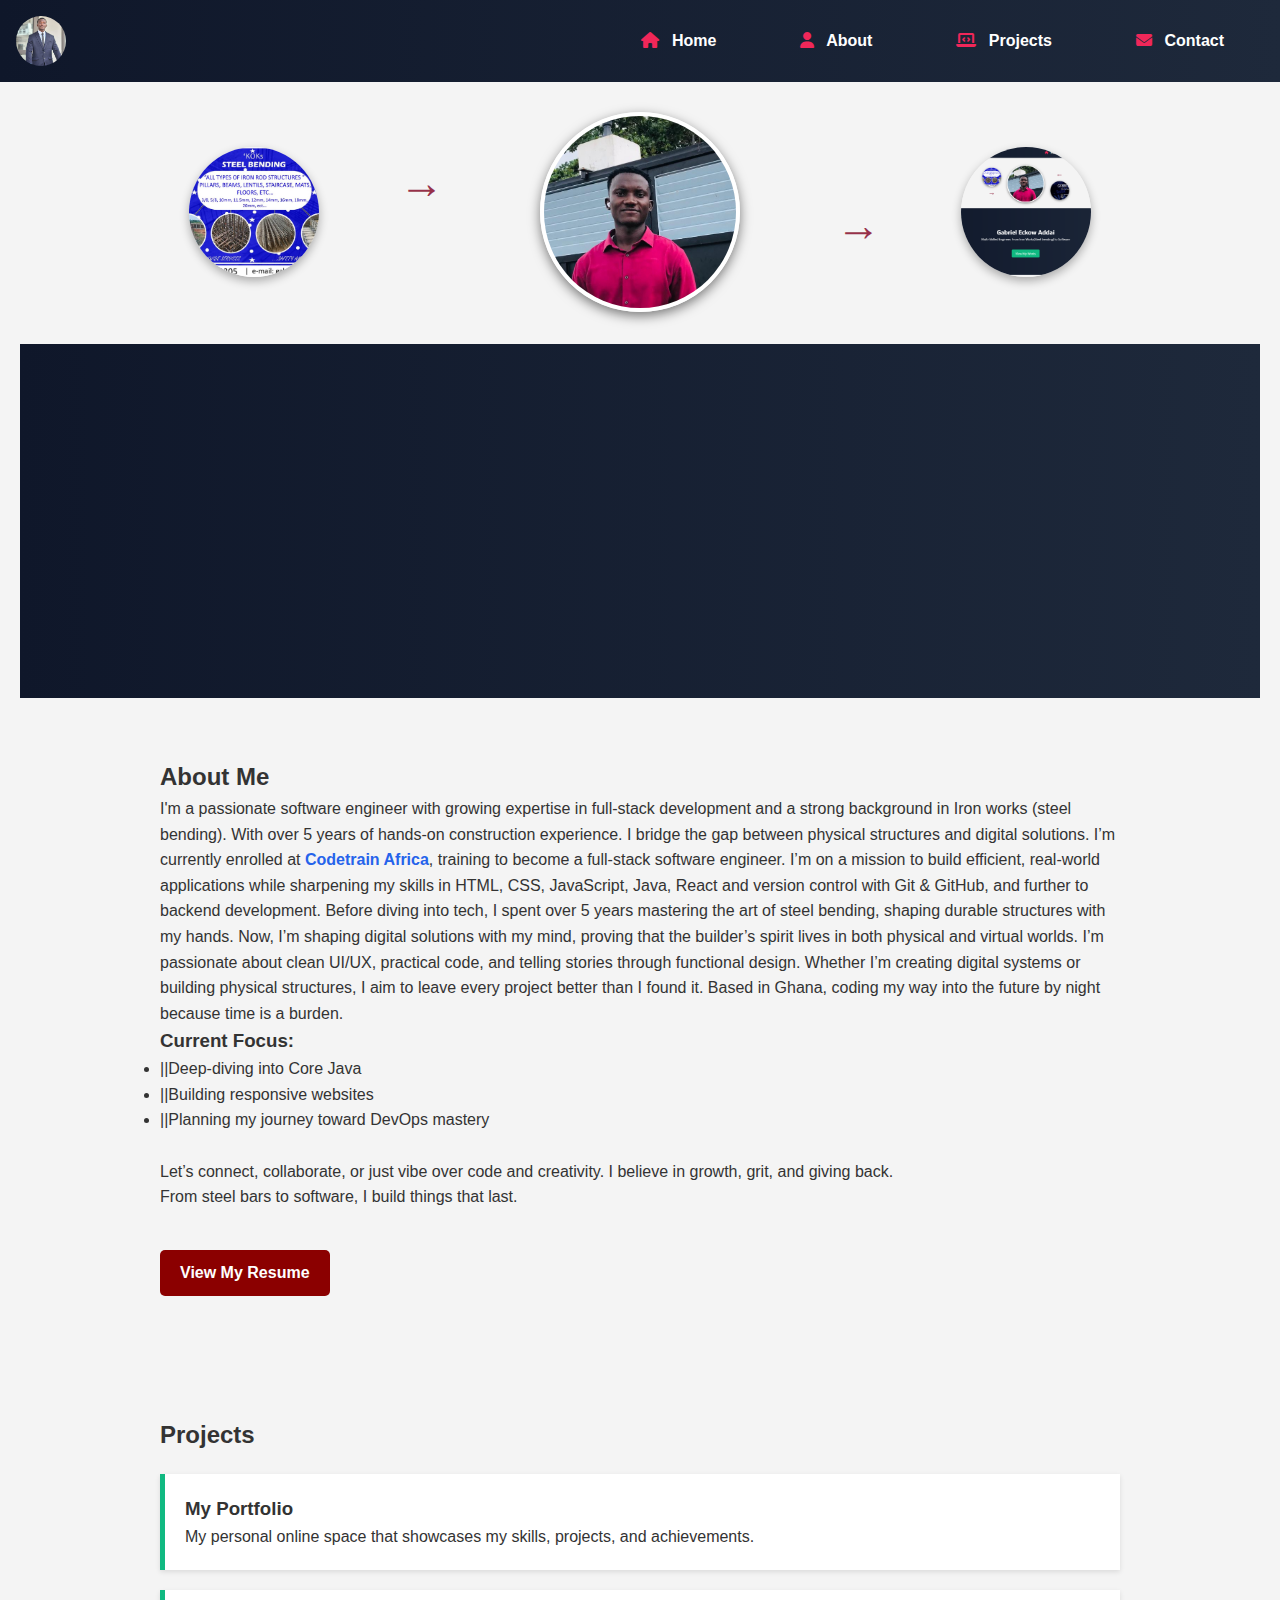
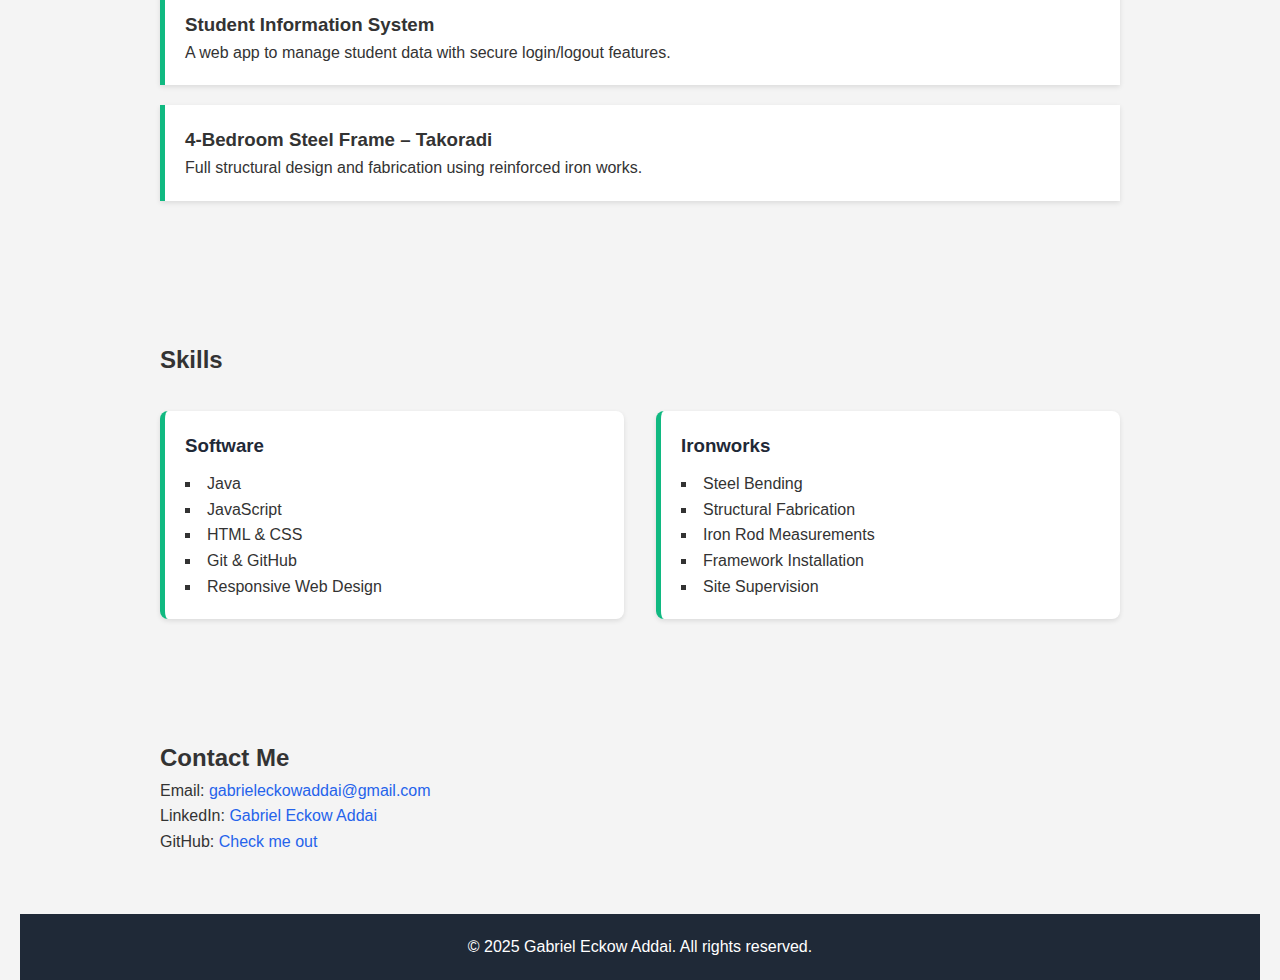
<file: index.html>
<!DOCTYPE html>
<html lang="en">
<head>
  <meta charset="UTF-8" />
  <meta name="viewport" content="width=device-width, initial-scale=1.0" />
  <title>Gabriel Eckow Addai | Portfolio</title>
  <link rel="stylesheet" href="myPortfolio.css" />
  <link rel="icon" href="favicon-64x64.png" type="image/png" />
  <link rel="stylesheet" href="https://cdnjs.cloudflare.com/ajax/libs/font-awesome/6.4.0/css/all.min.css">

</head>
<body>
    <!--navigation-->
    <nav class="navbar">
      <div class="nav-content">
        <img src="me in suit.jpg" alt="Logo" class="nav-logo" />
        <ul class="nav-links">
          <li><a href="#home"><i class="fas fa-home"></i> Home</a></li>
          <li><a href="#about"><i class="fas fa-user"></i> About</a></li>
          <li><a href="#projects"><i class="fas fa-laptop-code"></i> Projects</a></li>
          <li><a href="#contact"><i class="fas fa-envelope"></i> Contact</a></li>
        </ul>
      </div>
    </nav>    

    <div class="top-image-wrapper">
      <div class="side-image">
        <img src="my flyer.jpg" alt="Left Decoration" />
        <div class="arrow">&#8594;</div> <!-- Right arrow -->
      </div>
    
      <div class="top-image-container">
        <img src="me.jpg" alt="Gabriel Eckow Addai" class="top-profile-img" />
      </div>
    
      <div class="side-image">
        <div class="arrow">&#8592;</div> <!-- Left arrow -->
        <img src="my site.png" alt="Right Decoration" />
      </div>
    </div>    

  <!-- Hero Section -->
  <header class="hero" id="home">
    <div class="hero-content">
      <h1>Gabriel Eckow Addai</h1>
      <p>Multi-Skilled Engineer: From Iron Works(Steel bending) to Software</p><br><br>
      <a href="#projects" class="btn">View My Works</a>
    </div>
  </header>

  <!-- About Me -->
  <section class="about" id="about">
    <h2>About Me</h2>
    <p>
      I'm a passionate software engineer with growing expertise in
      full-stack development and a strong background in Iron works (steel bending).
      With over 5 years of hands-on construction experience. I bridge the gap between physical structures and digital solutions.
      I’m currently enrolled at <a href="https://codetrainafrica.com/" target="_blank" rel="noopener noreferrer">Codetrain Africa</a>, training to become a full-stack software engineer.
      I’m on a mission to build efficient, real-world applications while sharpening my skills in HTML, CSS, JavaScript, Java, React and version control with Git & GitHub, and further to backend development.
      Before diving into tech, I spent over 5 years mastering the art of steel bending, shaping durable structures with my hands.
      Now, I’m shaping digital solutions with my mind, proving that the builder’s spirit lives in both physical and virtual worlds.
      I’m passionate about clean UI/UX, practical code, and telling stories through functional design.
      Whether I’m creating digital systems or building physical structures, I aim to leave every project better than I found it.
      Based in Ghana, coding my way into the future by night because time is a burden.<br>
      <h3>Current Focus:</h3>
        <ul><li>||Deep-diving into Core Java</li>
          <li>||Building responsive websites</li>
          <li>||Planning my journey toward DevOps mastery</li>
        </ul><br>
Let’s connect, collaborate, or just vibe over code and creativity. I believe in growth, grit, and giving back.<br>
From steel bars to software, I build things that last.
    </p><br>
    <a href="Gabriel Addai_Resume.pdf" class="btn" target="_blank">View My Resume</a>
  </section>

  <!-- Projects -->
  <section class="projects" id="projects">
    <h2>Projects</h2>

    <div class="project-card">
      <h3>My Portfolio</h3>
      <p>My personal online space that showcases my skills, projects, and achievements.</p>
    </div>
    
    <div class="project-card">
      <h3>Student Information System</h3>
      <p>A web app to manage student data with secure login/logout features.</p>
    </div>

    <div class="project-card">
      <h3>4-Bedroom Steel Frame – Takoradi</h3>
      <p>Full structural design and fabrication using reinforced iron works.</p>
    </div>
  </section>

  <!-- Skills -->
  <section class="skills">
  <h2>Skills</h2>
  <div class="skills-container">
    <div class="skill-box">
      <h3>Software</h3>
      <ul>
        <li>Java</li>
        <li>JavaScript</li>
        <li>HTML & CSS</li>
        <li>Git & GitHub</li>
        <li>Responsive Web Design</li>
      </ul>
    </div>
    <div class="skill-box">
      <h3>Ironworks</h3>
      <ul>
        <li>Steel Bending</li>
        <li>Structural Fabrication</li>
        <li>Iron Rod Measurements</li>
        <li>Framework Installation</li>
        <li>Site Supervision</li>
      </ul>
    </div>
  </div>
</section>

  <!-- Contact -->
  <section class="contact" id="contact">
    <h2>Contact Me</h2>
    <p>Email: <a href="mailto:gabrieleckowaddai@gmail.com">gabrieleckowaddai@gmail.com</a></p>
    <p>LinkedIn: <a href="https://www.linkedin.com/in/gabriel-addai-606697283">Gabriel Eckow Addai</a></p>
    <p>GitHub: <a href="https://github.com/Fiifi-Gabriel7" target="_blank">Check me out</a>
</p>
    
  </section>

  <footer>
    <p>&copy; 2025 Gabriel Eckow Addai. All rights reserved.</p>
  </footer>

  <script>
    window.onload = function () {
      window.scrollTo(0, 0);
    };
  </script>  
</body>
</html>
</file>
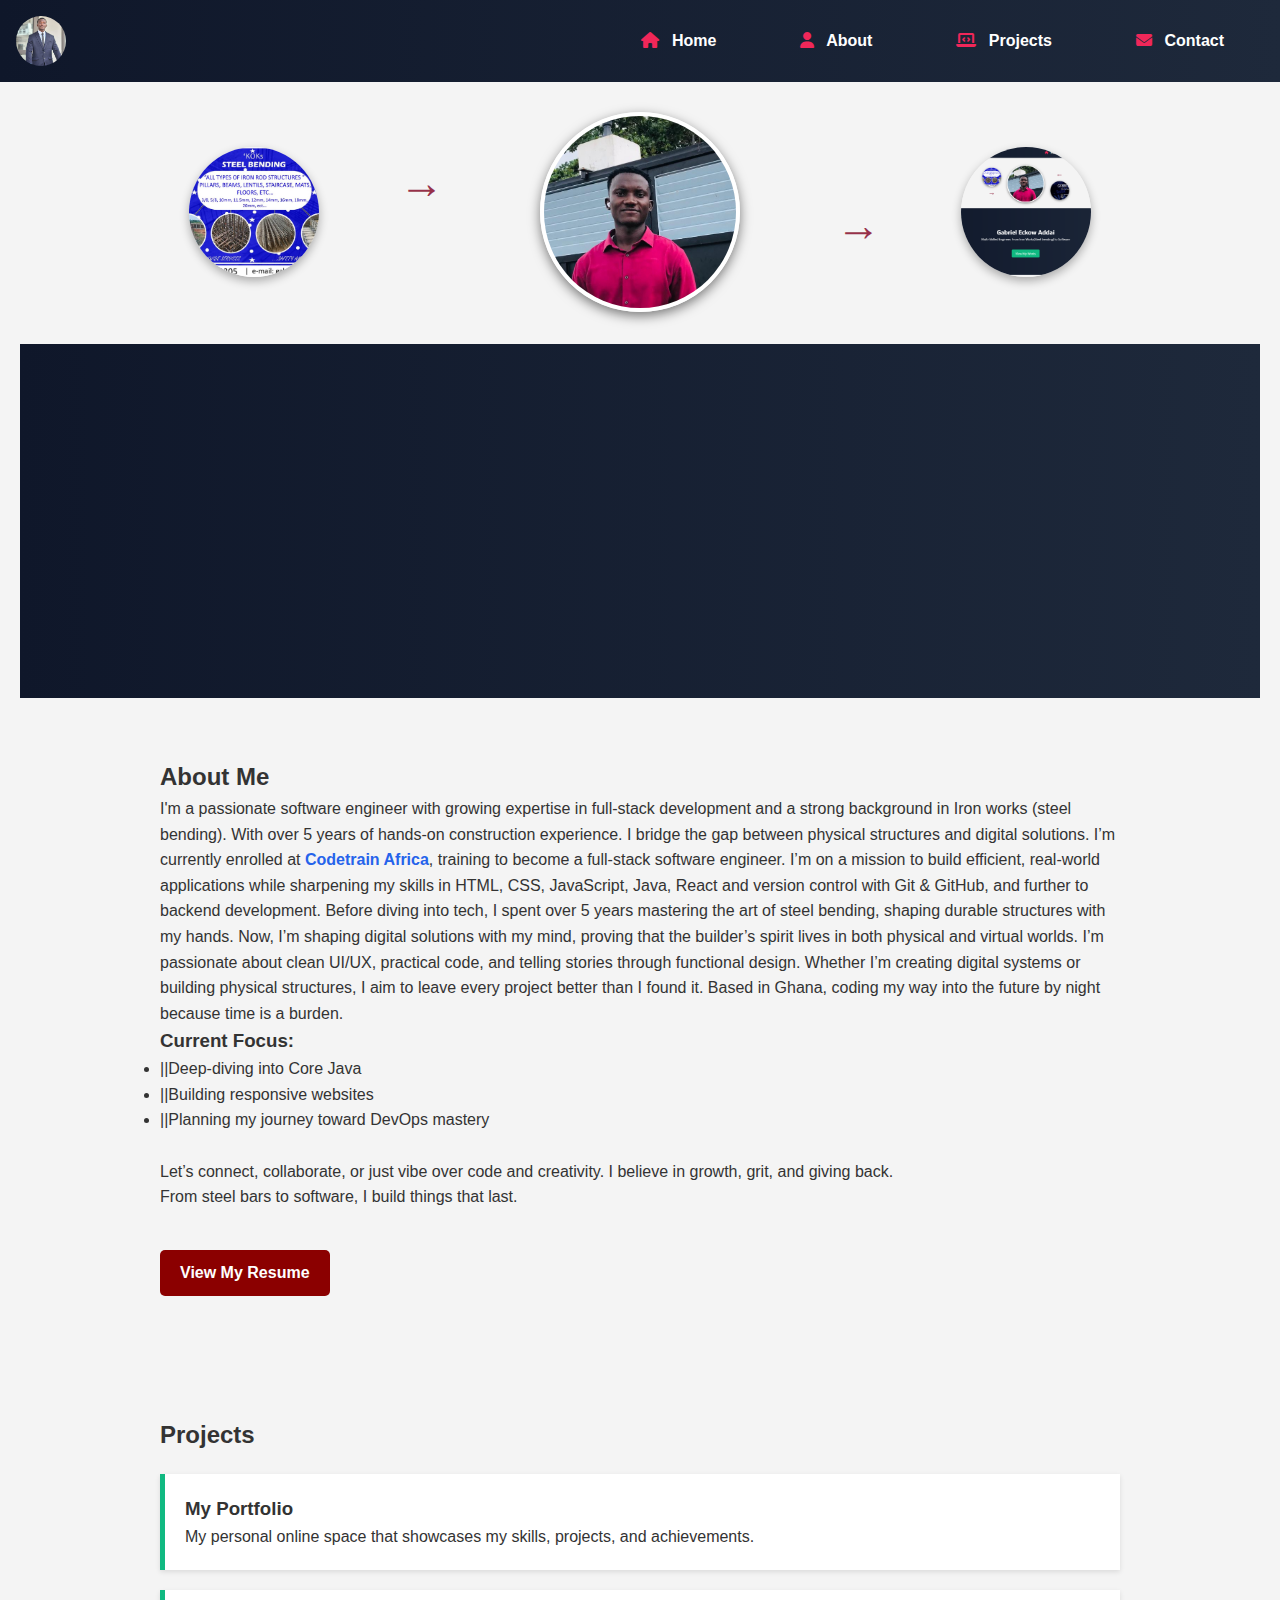
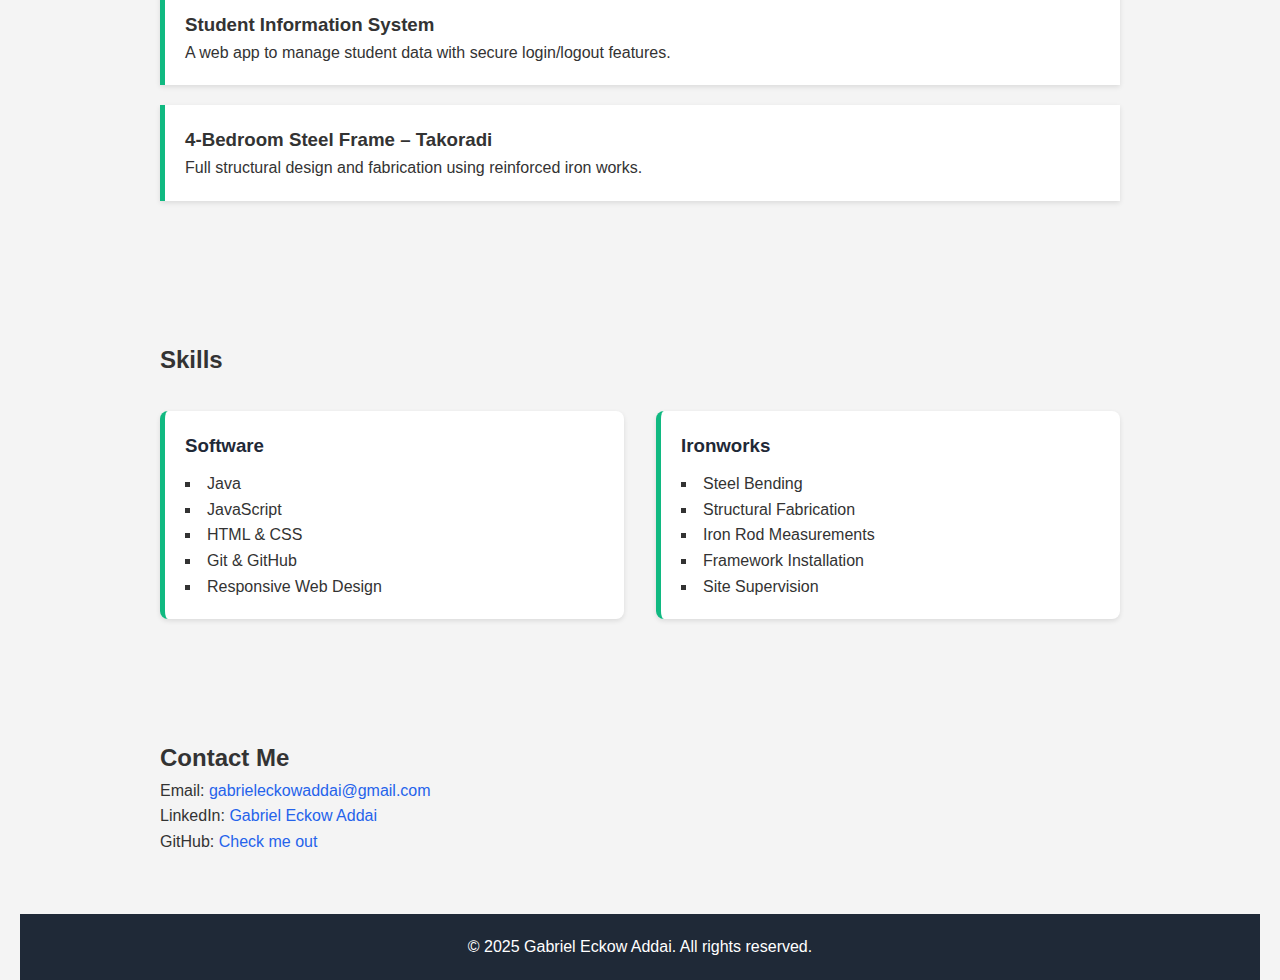
<file: index.html.html>
<!DOCTYPE html>
<html lang="en">
<head>
  <meta charset="UTF-8" />
  <meta name="viewport" content="width=device-width, initial-scale=1.0" />
  <title>Gabriel Eckow Addai | Portfolio</title>
  <link rel="stylesheet" href="myPortfolio.css" />
  <link rel="icon" href="favicon-64x64.png" type="image/png" />
  <link rel="stylesheet" href="https://cdnjs.cloudflare.com/ajax/libs/font-awesome/6.4.0/css/all.min.css">

</head>
<body>
    <!--navigation-->
    <nav class="navbar">
      <div class="nav-content">
        <img src="me in suit.jpg" alt="Logo" class="nav-logo" />
        <ul class="nav-links">
          <li><a href="#home"><i class="fas fa-home"></i> Home</a></li>
          <li><a href="#about"><i class="fas fa-user"></i> About</a></li>
          <li><a href="#projects"><i class="fas fa-laptop-code"></i> Projects</a></li>
          <li><a href="#contact"><i class="fas fa-envelope"></i> Contact</a></li>
        </ul>
      </div>
    </nav>    

    <div class="top-image-wrapper">
      <div class="side-image">
        <img src="my flyer.jpg" alt="Left Decoration" />
        <div class="arrow">&#8594;</div> <!-- Right arrow -->
      </div>
    
      <div class="top-image-container">
        <img src="me.jpg" alt="Gabriel Eckow Addai" class="top-profile-img" />
      </div>
    
      <div class="side-image">
        <div class="arrow">&#8592;</div> <!-- Left arrow -->
        <img src="my site.png" alt="Right Decoration" />
      </div>
    </div>    

  <!-- Hero Section -->
  <header class="hero" id="home">
    <div class="hero-content">
      <h1>Gabriel Eckow Addai</h1>
      <p>Multi-Skilled Engineer: From Iron Works(Steel bending) to Software</p><br><br>
      <a href="#projects" class="btn">View My Works</a>
    </div>
  </header>

  <!-- About Me -->
  <section class="about" id="about">
    <h2>About Me</h2>
    <p>
      I'm a passionate software engineer with growing expertise in
      full-stack development and a strong background in Iron works (steel bending).
      With over 5 years of hands-on construction experience. I bridge the gap between physical structures and digital solutions.
      I’m currently enrolled at <a href="https://codetrainafrica.com/" target="_blank" rel="noopener noreferrer">Codetrain Africa</a>, training to become a full-stack software engineer.
      I’m on a mission to build efficient, real-world applications while sharpening my skills in HTML, CSS, JavaScript, Java, React and version control with Git & GitHub, and further to backend development.
      Before diving into tech, I spent over 5 years mastering the art of steel bending, shaping durable structures with my hands.
      Now, I’m shaping digital solutions with my mind, proving that the builder’s spirit lives in both physical and virtual worlds.
      I’m passionate about clean UI/UX, practical code, and telling stories through functional design.
      Whether I’m creating digital systems or building physical structures, I aim to leave every project better than I found it.
      Based in Ghana, coding my way into the future by night because time is a burden.<br>
      <h3>Current Focus:</h3>
        <ul><li>||Deep-diving into Core Java</li>
          <li>||Building responsive websites</li>
          <li>||Planning my journey toward DevOps mastery</li>
        </ul><br>
Let’s connect, collaborate, or just vibe over code and creativity. I believe in growth, grit, and giving back.<br>
From steel bars to software, I build things that last.
    </p><br>
    <a href="My_Resume.pdf" class="btn" target="_blank">View My Resume</a>
  </section>

  <!-- Projects -->
  <section class="projects" id="projects">
    <h2>Projects</h2>

    <div class="project-card">
      <h3>My Portfolio</h3>
      <p>My personal online space that showcases my skills, projects, and achievements.</p>
    </div>
    
    <div class="project-card">
      <h3>Student Information System</h3>
      <p>A web app to manage student data with secure login/logout features.</p>
    </div>

    <div class="project-card">
      <h3>4-Bedroom Steel Frame – Takoradi</h3>
      <p>Full structural design and fabrication using reinforced iron works.</p>
    </div>
  </section>

  <!-- Skills -->
  <section class="skills">
  <h2>Skills</h2>
  <div class="skills-container">
    <div class="skill-box">
      <h3>Software</h3>
      <ul>
        <li>Java</li>
        <li>JavaScript</li>
        <li>HTML & CSS</li>
        <li>Git & GitHub</li>
        <li>Responsive Web Design</li>
      </ul>
    </div>
    <div class="skill-box">
      <h3>Ironworks</h3>
      <ul>
        <li>Steel Bending</li>
        <li>Structural Fabrication</li>
        <li>Iron Rod Measurements</li>
        <li>Framework Installation</li>
        <li>Site Supervision</li>
      </ul>
    </div>
  </div>
</section>

  <!-- Contact -->
  <section class="contact" id="contact">
    <h2>Contact Me</h2>
    <p>Email: <a href="mailto:gabrieleckowaddai@gmail.com">gabrieleckowaddai@gmail.com</a></p>
    <p>LinkedIn: <a href="https://www.linkedin.com/in/gabriel-addai-606697283">Gabriel Eckow Addai</a></p>
    <p>GitHub: <a href="https://github.com/Fiifi-Gabriel7" target="_blank">Check me out</a>
</p>
    
  </section>

  <footer>
    <p>&copy; 2025 Gabriel Eckow Addai. All rights reserved.</p>
  </footer>

  <script>
    window.onload = function () {
      window.scrollTo(0, 0);
    };
  </script>  
</body>
</html>
</file>
<file: myPortfolio.css>
html {
  scroll-behavior: smooth;
}

* {
    margin: 0;
    padding: 0;
    box-sizing: border-box;
    font-family: 'Segoe UI', sans-serif;
  }
  
  .top-image-wrapper {
    display: flex;
    justify-content: center;
    align-items: center;
    gap: 6rem; /* Increased space between images */
    margin: 2rem 0;
    position: relative;
  }
  
  .top-image-container {
    display: flex;
    justify-content: center;
    align-items: center;
  }
  
  .top-profile-img {
    width: 200px;
    height: 200px;
    border-radius: 50%;
    border: 4px solid #fff;
    object-fit: cover;
    box-shadow: 0 4px 12px rgba(0, 0, 0, 0.5);
  }
  
  .side-image {
    display: flex;
    flex-direction: row;
    align-items: left;
    animation: bounce 2s infinite;
    gap: 5rem;
  }
  
  .side-image img {
    width: 130px;
    height: 130px;
    border-radius: 50%;
    object-fit: cover;
    box-shadow: 0 4px 10px rgba(0, 0, 0, 0.3);
  }
  
  .arrow {
    font-size: 2.8rem;
    color: #800020;
    animation: blinkTravel 1.5s infinite ease-in-out;
    opacity: 0.8;
  }
  
  @keyframes blinkTravel {
    0% {
      opacity: 0;
      transform: translateX(0) scale(1);
    }
    50% {
      opacity: 1;
      transform: translateX(10px) scale(1.2);
    }
    100% {
      opacity: 0;
      transform: translateX(20px) scale(1);
    }
  }
  
  .side-image:first-child .arrow {
    transform: rotate(0deg);
    animation-direction: normal;
  }
  
  .side-image:last-child .arrow {
    transform: rotate(180deg);
    animation-direction: reverse;
  }    

  /* Navbar styling */
  .navbar {
    background: linear-gradient(to right, #0f172a, #1e293b); /* dark blue blend */
    text-align: right;
    padding: 1rem;
    position: fixed;
    top: 0;
    left: 0;
    width: 100%;
    z-index: 999;
    }

    .nav-content {
      display: flex;
      align-items: center;
      justify-content: space-between;
    }
    
    .nav-logo {
      flex-direction: row;
      width: 50px;
      height: 50px;
      object-fit: cover;
      border-radius: 50%;
      border-color: #fff;
      border-width: 50px;
      margin-right: 20px;
    }
    
    .nav-links {
      list-style: none;
      display: flex;
      gap: 1.5rem;
    }
    
    .nav-links li a {
      color: white;
      text-decoration: none;
      font-weight: bold;
      padding: 10px 15px;
      transition: background-color 0.3s ease;
    }
    
    .nav-links li a:hover {
      background-color: #334155;
      border-radius: 5px;
    }

    .navbar ul li a i {
      margin-right: 8px;
    }

    .navbar ul li a i {
    color: #f02759; /* Wine color */
    margin-right: 8px;
}
    
    body {
      padding-top: 80px; /* to avoid content hiding under the fixed navbar */
    }
  
    .navbar ul {
      list-style: none;
    }
    
    .navbar ul li {
      display: inline;
      margin-right: 20px;
    }    
  
  .navbar ul li a {
    color: white;
    text-decoration: none;
    font-weight: bold;
    padding: 10px 20px;
  }
  
  .navbar ul li a:hover {
    background-color: #555;
    border-radius: 5px;
  }
  
  body {
    margin-left: 20px;
    margin-right: 20px;
    background-color: #f4f4f4;
    color: #333;
    line-height: 1.6;
  }
  .about .btn {
    display: inline-block;
    margin-top: 15px;
    padding: 10px 20px;
    background-color: #8b0000; /* wine color */
    color: white;
    text-decoration: none;
    border-radius: 5px;
    transition: background-color 0.3s ease;
  }
  .about a {
  color: #2563eb;
  text-decoration: none;
  font-weight: bold;
}

.about a:hover {
  text-decoration: underline;
}
  
  .about .btn:hover {
    background-color: #a52a2a;
  }  
  
  .hero {
    background: linear-gradient(to right, #0f172a, #1e293b); /* Slate blues */
    color: #fff;
    padding: 100px 20px;
    text-align: center;
  }  
  
  .hero .btn {
    margin-top: 20px;
    padding: 10px 20px;
    background: #10b981;
    color: #fff;
    text-decoration: none;
    border-radius: 5px;
  }

  .hero .btn:hover {
    background: #059669;
    transform: scale(1.05);
    transition: all 0.3s ease;
    box-shadow: 0 4px 15px rgba(0, 0, 0, 0.2);
  }
  
  
  section {
    padding: 60px 20px;
    max-width: 1000px;
    margin: auto;
  }
  
  .project-card {
    background: #fff;
    margin: 20px 0;
    padding: 20px;
    border-left: 5px solid #10b981;
    box-shadow: 0 2px 5px rgba(0,0,0,0.1);
  }
  
  .skills ul {
    list-style: square inside;
  }
  
  .contact a {
    color: #2563eb;
    text-decoration: none;
  }
  
  footer {
    text-align: center;
    padding: 20px;
    background: #1f2937;
    color: #fff;
  }

  /* Mobile Responsiveness */
@media (max-width: 768px) {
  .navbar ul li {
    display: block;
    margin: 10px 0;
  }

  .hero {
    padding: 60px 20px;
  }

  .hero h1 {
    font-size: 28px;
  }

  .top-profile-img {
    width: 150px;
    height: 150px;
  }

  body {
    margin-left: 10px;
    margin-right: 10px;
  }

  section {
    padding: 40px 10px;
  }

  .project-card {
    padding: 15px;
  }
}

/* Hero Section Fade-In */
.hero-content {
  opacity: 0;
  transform: translateY(20px);
  animation: fadeInUp 1.5s ease-out forwards;
}

@keyframes fadeInUp {
  to {
    opacity: 1;
    transform: translateY(0);
  }
}

.skills-container {
  display: flex;
  flex-wrap: wrap;
  gap: 2rem;
  justify-content: space-between;
  margin-top: 2rem;
}

.skill-box {
  flex: 1 1 45%;
  background: #fff;
  padding: 20px;
  border-left: 5px solid #10b981;
  box-shadow: 0 2px 5px rgba(0,0,0,0.1);
  border-radius: 8px;
}

.skill-box h3 {
  margin-bottom: 10px;
  color: #1f2937;
}

.skill-box ul {
  list-style: square inside;
  padding-left: 0;
}
</file>
